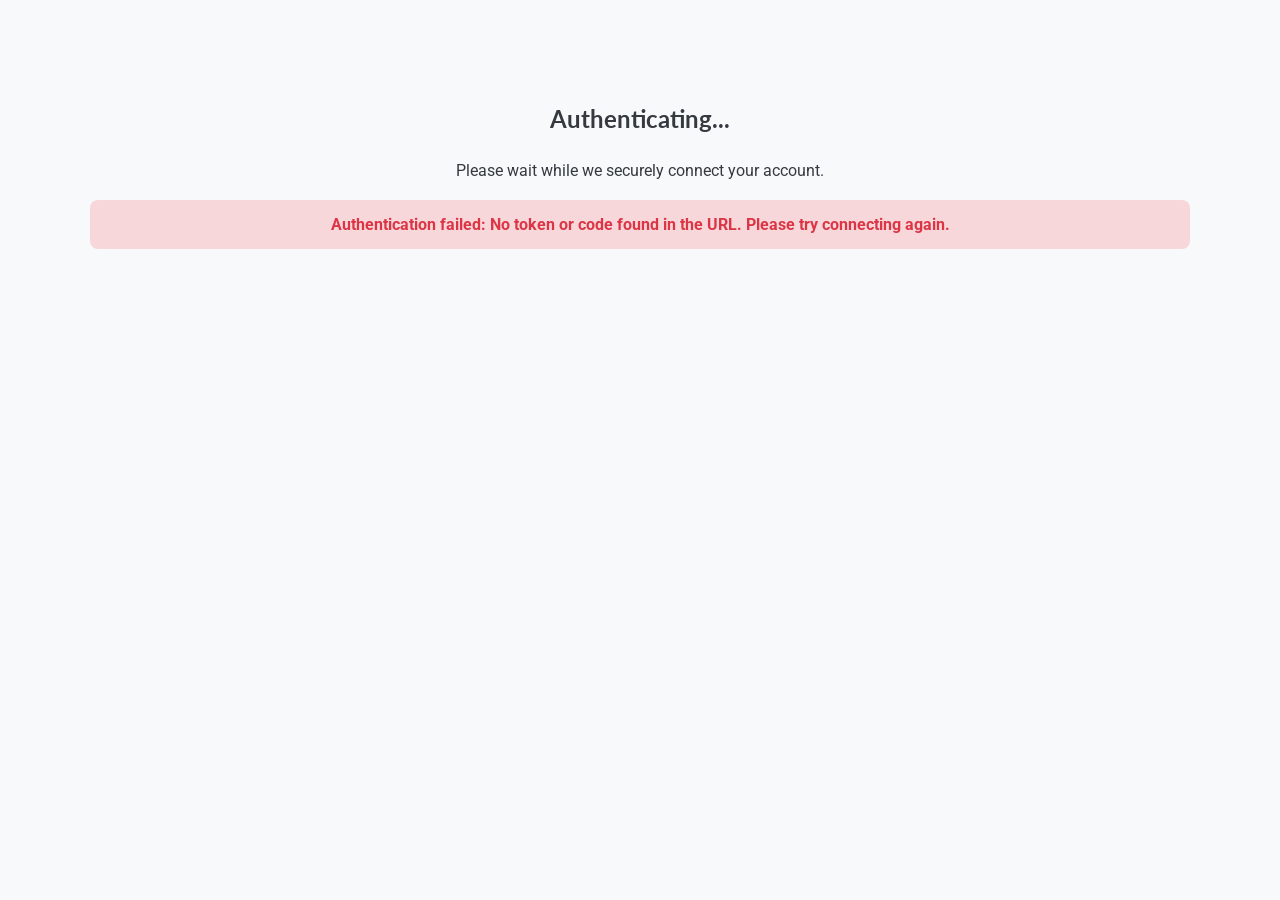
<file: callback.html>
<!DOCTYPE html>
<html lang="en">
<head>
    <meta charset="UTF-8">
    <title>Processing... - SK Filter</title>
    <link rel="stylesheet" href="style.css">
</head>
<body>
    <div class="container" style="text-align: center; padding-top: 50px;">
        <h2>Authenticating...</h2>
        <p>Please wait while we securely connect your account.</p>
        <p id="callbackMessage" class="form-message"></p>
    </div>

    <script>
        document.addEventListener('DOMContentLoaded', async () => {
            const messageEl = document.getElementById('callbackMessage');
            const urlParams = new URLSearchParams(window.location.search);
            const accessToken = urlParams.get('access_token');
            const authCode = urlParams.get('code');

            if (accessToken) {
                // Handle direct access token (Implicit Grant Flow)
                localStorage.setItem('groupme_access_token', accessToken);
                window.location.href = 'add-group.html';

            } else if (authCode) {
                // Handle authorization code (Authorization Code Grant Flow)
                try {
                    const response = await fetch('/api/groupme-oauth', {
                        method: 'POST',
                        headers: { 'Content-Type': 'application/json' },
                        body: JSON.stringify({
                            code: authCode,
                            redirect_uri: window.location.origin + window.location.pathname
                        })
                    });
                    
                    const data = await response.json();

                    if (!response.ok) {
                        throw new Error(data.error || 'Unknown error from server.');
                    }
                    
                    localStorage.setItem('groupme_access_token', data.access_token);
                    window.location.href = 'add-group.html';

                } catch (err) {
                    console.error('OAuth callback error:', err);
                    messageEl.textContent = `Authentication failed: ${err.message}. Please try again.`;
                    messageEl.className = 'form-message error visible';
                }

            } else {
                // Handle failure case where no token or code is found
                messageEl.textContent = 'Authentication failed: No token or code found in the URL. Please try connecting again.';
                messageEl.className = 'form-message error visible';
            }
        });
    </script>
</body>
</html>
</file>
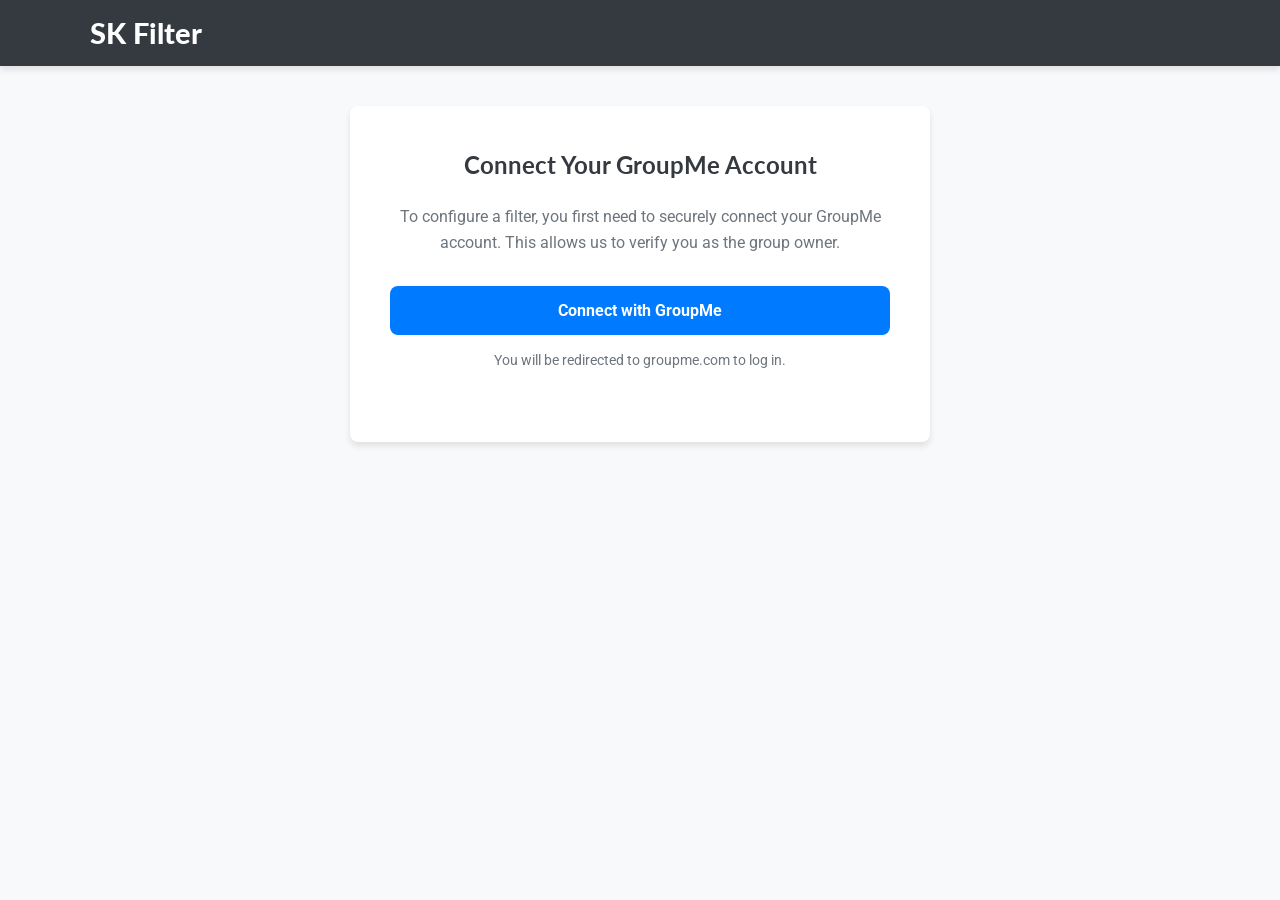
<file: connect-groupme.html>
<!DOCTYPE html>
<html lang="en">
<head>
    <meta charset="UTF-8">
    <title>Connect Account - SK Filter</title>
    <link rel="stylesheet" href="style.css">
</head>
<body>
    <header class="site-header">
        <div class="header-top">
            <a href="index.html" class="logo">SK Filter</a>
            <nav class="main-nav"></nav>
        </div>
    </header>
    <div class="container">
        <main>
            <div class="auth-form-container">
                <h2>Connect Your GroupMe Account</h2>
                <p>To configure a filter, you first need to securely connect your GroupMe account. This allows us to verify you as the group owner.</p>
                <a href="#" id="connectBtn" class="button-primary" style="width: 100%; box-sizing: border-box;">Connect with GroupMe</a>
                <p class="help-text" style="text-align: center; margin-top: 15px;">You will be redirected to groupme.com to log in.</p>
            </div>
        </main>
    </div>

    <script>
        document.addEventListener('DOMContentLoaded', () => {
            const connectBtn = document.getElementById('connectBtn');
            
            // --- YOUR ACTUAL CLIENT ID IS NOW IN THE CODE ---
            const GROUPME_CLIENT_ID = 'd8kkLKXqUFnlWbOSqttI6hHuuSWyDOdpoAYZOk517fRctDQn';
            
            // --- YOUR LIVE NETLIFY URL IS NOW IN THE CODE ---
            const REDIRECT_URI = 'https://SKFilterOauthTest.netlify.app/callback.html';

            const authUrl = `https://oauth.groupme.com/oauth/authorize?client_id=${GROUPME_CLIENT_ID}&redirect_uri=${REDIRECT_URI}&response_type=code`;

            connectBtn.href = authUrl;
        });
    </script>
</body>
</html>
</file>
<file: style.css>
/* style.css - Tailored for GroupMe Filter Service */
@import url('https://fonts.googleapis.com/css2?family=Roboto:wght@400;700&family=Lato:wght@400;700;900&display=swap');

:root {
    --primary-color: #007bff; /* A slightly brighter, more modern blue */
    --secondary-color: #f8f9fa;
    --header-bg: #343a40; /* Darker header for contrast */
    --card-bg: #ffffff;
    --text-color: #343a40;
    --text-light: #6c757d;
    --border-color: #dee2e6;
    --success-color: #198754;
    --error-color: #dc3545;
    --button-danger-bg: #c82333;
    --shadow-sm: 0 1px 3px rgba(0,0,0,0.05);
    --shadow-md: 0 4px 6px rgba(0,0,0,0.1);
    --border-radius: 8px;
}

/* --- Global & Body --- */
body {
    font-family: 'Roboto', sans-serif;
    background-color: var(--secondary-color);
    color: var(--text-color);
    margin: 0;
    line-height: 1.6;
}

.container {
    max-width: 1100px;
    margin: 30px auto;
    padding: 0 20px;
}

h1, h2, h3 {
    font-family: 'Lato', sans-serif;
}

/* --- Header & Navigation --- */
.site-header {
    background: var(--header-bg);
    color: white;
    box-shadow: var(--shadow-md);
    padding: 10px 0;
}
.header-top {
    display: flex;
    justify-content: space-between;
    align-items: center;
    max-width: 1100px;
    margin: 0 auto;
    padding: 0 20px;
}
.logo {
    font-family: 'Lato', sans-serif;
    font-weight: 900;
    font-size: 1.8em;
    color: white;
    text-decoration: none;
}
.main-nav {
    display: flex;
    align-items: center;
    gap: 8px;
}
.main-nav a {
    text-decoration: none;
    color: white;
    padding: 10px 18px;
    border-radius: var(--border-radius);
    transition: background-color 0.2s;
    font-weight: 700;
    font-size: 1em;
}
.main-nav a:hover {
    background-color: rgba(255, 255, 255, 0.1);
}
.main-nav a.active {
    background-color: var(--primary-color);
}

/* --- Buttons --- */
.button-primary, .button-danger {
    padding: 12px 20px;
    border-radius: var(--border-radius);
    font-weight: 700;
    font-size: 1em;
    cursor: pointer;
    border: none;
    transition: all 0.2s ease-in-out;
    text-decoration: none;
    display: inline-block;
    text-align: center;
}
.button-primary { background-color: var(--primary-color); color: white; }
.button-primary:hover:not(:disabled) { background-color: #0056b3; transform: translateY(-2px); box-shadow: var(--shadow-md); }
.button-primary:disabled { background-color: #999; cursor: not-allowed; }
.button-danger { background-color: var(--error-color); color: white; }
.button-danger:hover { background-color: var(--button-danger-bg); }


/* --- Authentication & Form Pages --- */
.auth-page .container {
    max-width: 900px;
}
.auth-form-container {
    max-width: 500px;
    margin: 40px auto;
    padding: 40px;
    border-radius: var(--border-radius);
    background-color: white;
    box-shadow: var(--shadow-md);
}
.auth-form-container h2 {
    text-align: center;
    margin-top: 0;
}
.auth-form-container > p {
    text-align: center;
    color: var(--text-light);
    margin-bottom: 30px;
}
.form-group {
    margin-bottom: 20px;
}
label {
    display: block;
    margin-bottom: 8px;
    font-weight: 700;
}

/* --- THIS IS THE CORRECTED LINE --- */
input[type="text"], input[type="email"], input[type="password"], input[type="tel"] {
    width: 100%;
    padding: 12px;
    border: 1px solid var(--border-color);
    border-radius: var(--border-radius);
    font-size: 1em;
    box-sizing: border-box;
    font-family: 'Roboto', sans-serif;
    transition: border-color 0.2s, box-shadow 0.2s;
}
input:focus {
    outline: none;
    border-color: var(--primary-color);
    box-shadow: 0 0 0 3px rgba(0, 123, 255, 0.2);
}
.auth-form-container button[type="submit"] {
    width: 100%;
    margin-top: 10px;
}
.auth-switch-link {
    text-align: center;
    margin-top: 25px;
    font-size: 0.9em;
}
.auth-switch-link a {
    color: var(--primary-color);
    text-decoration: none;
    font-weight: 700;
}
.auth-switch-link a:hover {
    text-decoration: underline;
}

/* --- Form Messages (Success/Error) --- */
.form-message {
    margin-top: 15px;
    padding: 12px;
    border-radius: var(--border-radius);
    font-weight: bold;
    text-align: center;
    display: none;
}
.form-message.visible {
    display: block;
}
.form-message.success {
    color: var(--success-color);
    background-color: #d1e7dd;
}
.form-message.error {
    color: var(--error-color);
    background-color: #f8d7da;
}

/* --- Dashboard Specific Styles (index.html) --- */
.card {
    background-color: var(--card-bg);
    padding: 25px;
    border-radius: var(--border-radius);
    box-shadow: var(--shadow-sm);
    margin-bottom: 20px;
}
.groups-container {
    margin-top: 30px;
    display: grid;
    grid-template-columns: repeat(auto-fill, minmax(300px, 1fr));
    gap: 20px;
}
.group-card {
    display: flex;
    flex-direction: column;
    justify-content: space-between;
    transition: transform 0.2s, box-shadow 0.2s;
}
.group-card:hover {
    transform: translateY(-5px);
    box-shadow: var(--shadow-md);
}
.group-card h3 {
    margin-top: 0;
    color: var(--primary-color);
}
.group-card p {
    color: var(--text-light);
    margin: 5px 0;
    word-break: break-all;
}
.group-card .delete-btn {
    margin-top: 15px;
    align-self: flex-end;
}
.status-active, .status-inactive {
    font-weight: 700;
    padding: 3px 8px;
    border-radius: 5px;
    font-size: 0.8em;
}
.status-active {
    color: var(--success-color);
    background-color: #d1e7dd;
}
.status-inactive {
    color: var(--text-light);
    background-color: #e9ecef;
}


/* --- Add Group Page Specific Styles (add-group.html) --- */
.instructions {
    background-color: #e9f5ff;
    border: 1px solid #bde0fe;
    padding: 20px;
    border-radius: var(--border-radius);
    margin-bottom: 30px;
}
.instructions h4 {
    margin-top: 0;
    color: var(--primary-color);
}
.instructions ol {
    padding-left: 20px;
    margin-bottom: 0;
}
.instructions li {
    margin-bottom: 10px;
}
.instructions a {
    color: var(--primary-color);
    font-weight: bold;
}
.instructions input[type="text"] {
    background-color: #fff;
    font-family: monospace;
    font-size: 0.9em;
    cursor: pointer;
    margin-top: 5px;
}

/* --- Responsive --- */
@media (max-width: 768px) {
    .header-top {
        flex-direction: column;
        gap: 15px;
    }
    .main-nav {
        flex-wrap: wrap;
        justify-content: center;
    }
    .auth-form-container {
        padding: 25px;
        margin: 20px auto;
    }
}

.help-text {
    font-size: 0.85em;
    color: var(--text-light);
    margin-top: 5px;
    margin-bottom: 0;
}

.instructions .code-example {
    background-color: #e9ecef;
    padding: 10px;
    border-radius: var(--border-radius);
    margin: 8px 0;
    font-family: monospace;
    font-size: 0.95em;
    word-break: break-all;
    border: 1px solid #ced4da;
}

.instructions code {
    background-color: #e9ecef;
    padding: 2px 6px;
    border-radius: 4px;
    font-family: monospace;
    color: var(--button-danger-bg); 
    font-weight: bold;
}

.profile-prompt {
    background-color: #e9f5ff;
    border: 1px solid #bde0fe;
    border-radius: var(--border-radius);
    padding: 30px;
    text-align: center;
    margin-top: 20px;
}

.profile-prompt h2 {
    margin-top: 0;
    color: var(--primary-color);
}

.profile-prompt p {
    font-size: 1.1em;
    color: var(--text-color);
    margin-bottom: 25px;
}

.form-group-hidden {
    display: none;
}

.token-success-message {
    background-color: #d1e7dd; /* Light green background */
    color: var(--success-color);
    padding: 12px;
    border-radius: var(--border-radius);
    margin-bottom: 20px;
    font-weight: bold;
    text-align: center;
}
/* Add these new styles to the bottom of style.css */

/* --- Choices.js Custom Styling --- */

.choices {
    margin-bottom: 0;
}

/* Style the main container to look like your other inputs */
.choices__inner {
    background-color: #fff;
    padding: 7px 12px;
    border: 1px solid var(--border-color);
    border-radius: var(--border-radius);
    font-size: 1em;
    min-height: auto;
}

/* Style the focus state to match your other inputs */
.choices.is-focused .choices__inner {
    border-color: var(--primary-color);
    box-shadow: 0 0 0 3px rgba(0, 123, 255, 0.2);
}

/* Style the search input field inside the dropdown */
.choices__input {
    background-color: transparent;
    font-size: 1em;
    padding: 0;
    margin-bottom: 0;
}

/* Style the dropdown list that appears */
.choices__list--dropdown {
    border-radius: var(--border-radius);
    border: 1px solid var(--border-color);
}

/* Style the placeholder text */
.choices__placeholder {
    opacity: 0.7;
}

/* Style for items in the dropdown list */
.choices__item--choice {
    padding: 8px 12px;
}
</file>
